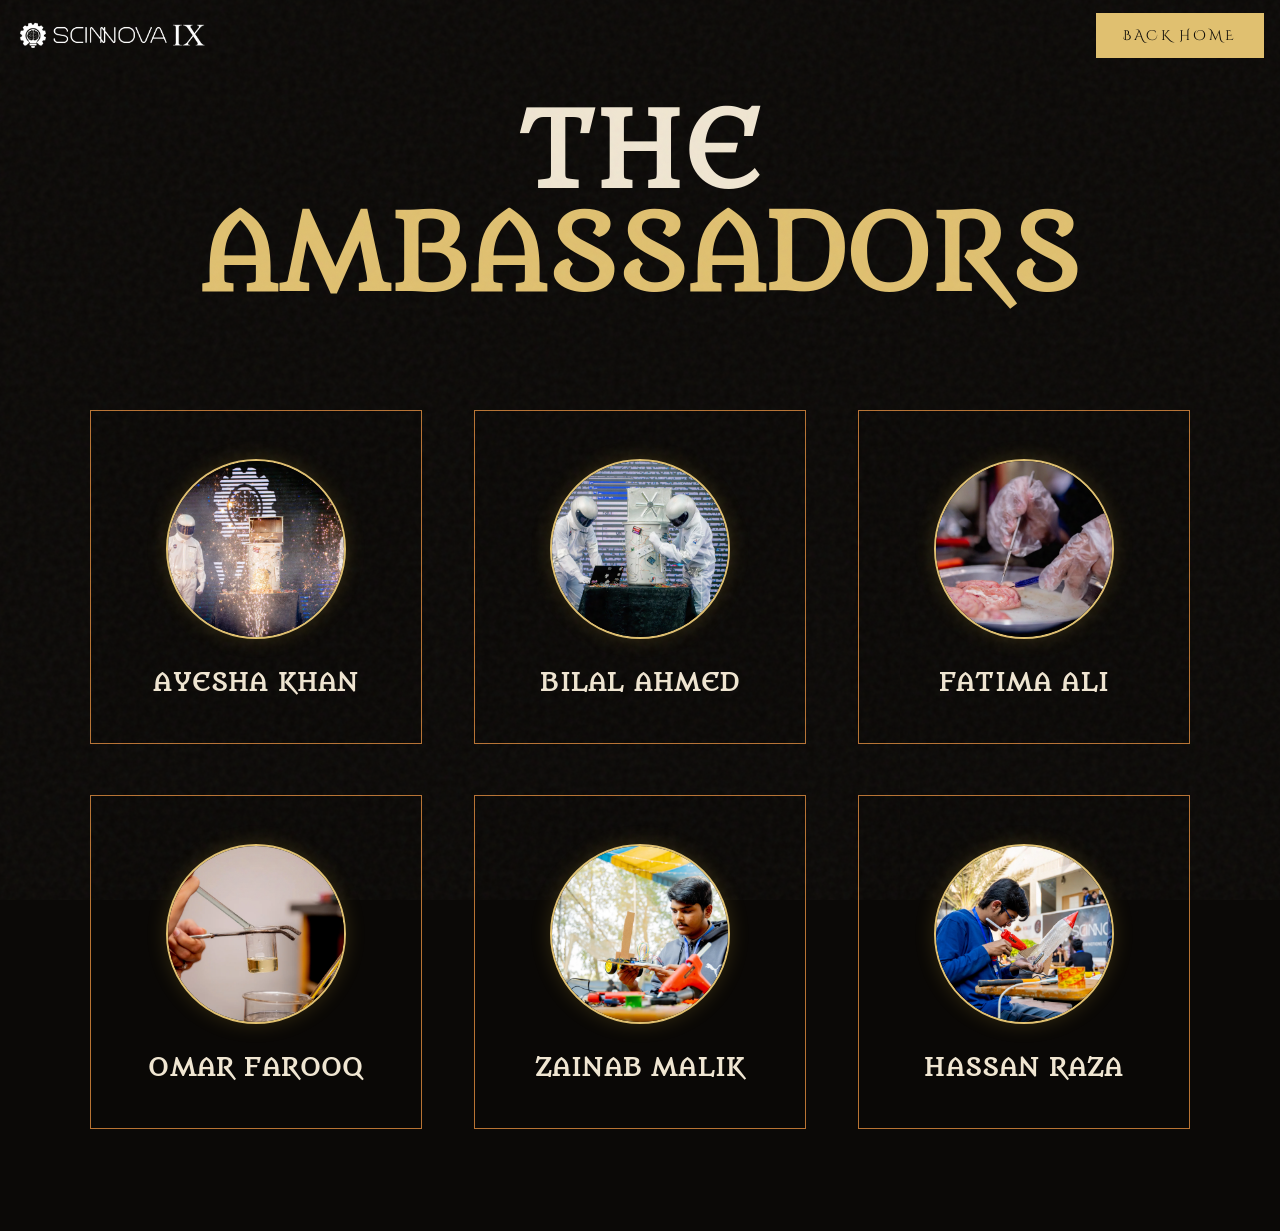
<file: ambassadors.html>
<!DOCTYPE html>
<html lang="en">
  <head>
    <meta charset="UTF-8" />
    <meta name="viewport" content="width=device-width, initial-scale=1.0" />
    <meta http-equiv="Content-Language" content="en" />
    <title>ScinNova IX - Ambassadors</title>
    <link rel="icon" type="image/x-icon" href="public/Icon.ico" />
    <link rel="stylesheet" href="css/style.css" />
  </head>
  <body>
    <div class="noise-overlay"></div>
    <div class="cursor-dot"></div>
    <div class="cursor-outline"></div>

    <nav class="magick-nav">
      <div class="logo" style="display: flex; align-items: center; gap: 0.5rem">
        <a href="index.html">
          <img
            src="public/Logos/Scinnova Logos/Scinnova VIII Logo Horizontal.webp"
            alt="ScinNova"
            class="nav-logo"
          />
        </a>
      </div>
      <div class="nav-controls">
        <a href="index.html" class="nav-register-btn">BACK HOME</a>
      </div>
    </nav>

    <section class="section-padding ambassadors-section">
      <div class="container">
        <h1 class="section-title center-text">
          THE <span class="gold-text">AMBASSADORS</span>
        </h1>
        <div class="ambassadors-grid">
          <div class="ambassador-card">
            <div class="ambassador-img-wrapper">
              <img
                src="public/Ambassadors/1.webp"
                alt="Ambassador"
                class="ambassador-photo"
                loading="lazy"
              />
            </div>
            <h3 class="ambassador-name">Ayesha Khan</h3>
          </div>
          <div class="ambassador-card">
            <div class="ambassador-img-wrapper">
              <img
                src="public/Ambassadors/2.webp"
                alt="Ambassador"
                class="ambassador-photo"
                loading="lazy"
              />
            </div>
            <h3 class="ambassador-name">Bilal Ahmed</h3>
          </div>
          <div class="ambassador-card">
            <div class="ambassador-img-wrapper">
              <img
                src="public/Ambassadors/3.webp"
                alt="Ambassador"
                class="ambassador-photo"
                loading="lazy"
              />
            </div>
            <h3 class="ambassador-name">Fatima Ali</h3>
          </div>
          <div class="ambassador-card">
            <div class="ambassador-img-wrapper">
              <img
                src="public/Ambassadors/4.webp"
                alt="Ambassador"
                class="ambassador-photo"
                loading="lazy"
              />
            </div>
            <h3 class="ambassador-name">Omar Farooq</h3>
          </div>
          <div class="ambassador-card">
            <div class="ambassador-img-wrapper">
              <img
                src="public/Ambassadors/5.webp"
                alt="Ambassador"
                class="ambassador-photo"
                loading="lazy"
              />
            </div>
            <h3 class="ambassador-name">Zainab Malik</h3>
          </div>
          <div class="ambassador-card">
            <div class="ambassador-img-wrapper">
              <img
                src="public/Ambassadors/6.webp"
                alt="Ambassador"
                class="ambassador-photo"
                loading="lazy"
              />
            </div>
            <h3 class="ambassador-name">Hassan Raza</h3>
          </div>
        </div>
      </div>
    </section>

    <script src="js/main.js"></script>
  </body>
</html>
</file>
<file: css/style.css>
@import url("https://fonts.googleapis.com/css2?family=Metamorphous&family=Cinzel+Decorative:wght@400;700;900&family=Cormorant+Garamond:ital,wght@0,300;0,400;0,600;1,400;1,600&display=swap");
:root {
  --void-black: #0b0907;
  --shadow-dark: #1a1612;
  --ancient-gold: #e0c070;
  --muted-gold: #b87333;
  --parchment: #f0e6d2;
  --parchment-dim: #a89f91;
  --blood-crimson: #7a2e2e;
  --font-heading: "Metamorphous", cursive;
  --font-body: "Cormorant Garamond", serif;
  --font-tech: "Cinzel Decorative", serif;
  --space-xs: clamp(0.5rem, 1vw, 1rem);
  --space-sm: clamp(1rem, 2vw, 2rem);
  --space-md: clamp(2rem, 4vw, 4rem);
  --space-lg: clamp(4rem, 8vw, 8rem);
  --space-xl: clamp(6rem, 12vw, 12rem);
}

*,
*::before,
*::after {
  box-sizing: border-box;
  margin: 0;
  padding: 0;
}
html.lenis {
  height: auto;
}
.lenis.lenis-smooth {
  scroll-behavior: auto;
}
.lenis.lenis-smooth [data-lenis-prevent] {
  overscroll-behavior: contain;
}
.lenis.lenis-stopped {
  overflow: hidden;
}
/* === GLOBAL STYLES === */
body {
  background-color: var(--void-black);
  color: var(--parchment);
  font-family: var(--font-body);
  font-size: 18px;
  line-height: 1.6;
  overflow-x: hidden;
  -webkit-font-smoothing: antialiased;
}
::selection {
  background: var(--ancient-gold);
  color: var(--void-black);
}
::-webkit-scrollbar {
  width: 8px;
}
::-webkit-scrollbar-track {
  background: var(--void-black);
}
::-webkit-scrollbar-thumb {
  background: var(--muted-gold);
  border-radius: 4px;
}
::-webkit-scrollbar-thumb:hover {
  background: var(--ancient-gold);
}

.noise-overlay {
  position: fixed;
  top: 0;
  left: 0;
  width: 100%;
  height: 100%;
  pointer-events: none;
  z-index: 999;
  opacity: 0.05;
  background-image: url("data:image/svg+xml,%3Csvg viewBox='0 0 200 200' xmlns='http://www.w3.org/2000/svg'%3E%3Cfilter id='noiseFilter'%3E%3CfeTurbulence type='fractalNoise' baseFrequency='0.65' numOctaves='3' stitchTiles='stitch'/%3E%3C/filter%3E%3Crect width='100%25' height='100%25' filter='url(%23noiseFilter)'/%3E%3C/svg%3E");
}

/* === GALLERY SECTION === */
.gallery-section {
  position: relative;
  z-index: 1;
  background: var(--void-black);
  overflow: hidden;
  padding-bottom: 4rem;
}

/* === LOADER === */
.loader {
  position: fixed;
  inset: 0;
  background: var(--void-black);
  z-index: 10000;
  display: flex;
  justify-content: center;
  align-items: center;
}
.loader-content {
  text-align: center;
}
.loader-text {
  font-family: var(--font-heading);
  color: var(--ancient-gold);
  font-size: 3rem;
  letter-spacing: 0.5em;
  line-height: 1;
  margin-bottom: 1rem;
}
.loader-subtext {
  font-family: var(--font-tech);
  color: var(--parchment-dim);
  font-size: 1rem;
  letter-spacing: 0.3em;
}

/* === HERO TIMER & ANIMATIONS === */
.fire-timer-wrapper {
  position: absolute;
  top: 50%;
  left: 50%;
  transform: translate(-50%, -50%);
  display: flex;
  flex-direction: column;
  align-items: center;
  justify-content: center;
  z-index: 3;
  pointer-events: none;
  margin-top: 36vh;
}
.fire-timer {
  display: flex;
  gap: clamp(0.8rem, 2vw, 2rem);
  align-items: flex-start;
  font-family: var(--font-heading);
  color: var(--ancient-gold);
  margin-bottom: 1.5rem;
  text-shadow: 0 0 30px rgba(212, 175, 55, 0.8),
    0 0 60px rgba(212, 175, 55, 0.4);
  filter: drop-shadow(0 4px 20px rgba(0, 0, 0, 0.8));
}
.timer-unit {
  display: flex;
  flex-direction: column;
  align-items: center;
}
.timer-unit span {
  font-size: clamp(2.5rem, 6vw, 6rem);
  line-height: 1;
  font-weight: 700;
}
.timer-unit label {
  font-family: var(--font-tech);
  font-size: clamp(0.5rem, 0.9vw, 0.85rem);
  letter-spacing: 0.2em;
  color: var(--parchment-dim);
  margin-top: clamp(0.5rem, 1.2vh, 1rem);
}
.timer-separator {
  font-size: clamp(2.5rem, 6vw, 6rem);
  line-height: 0.8;
  opacity: 0.5;
}
.hero-title-small {
  font-size: clamp(1rem, 1.5vw, 1.3rem);
  letter-spacing: 0.4em;
  color: var(--parchment-dim);
  font-family: var(--font-tech);
  text-shadow: 0 0 20px rgba(212, 175, 55, 0.6);
  margin-bottom: 1rem;
}
.footer-partners {
  display: flex;
  gap: 2rem;
  margin-top: 3rem;
  align-items: center;
  justify-content: center;
  flex-wrap: wrap;
}
.partner-logo {
  height: 60px;
  width: auto;
  filter: grayscale(100%) opacity(0.7);
  transition: filter 0.3s ease;
  cursor: default;
}
.partner-logo:hover {
  filter: grayscale(0%) opacity(1);
  transform: scale(1.1);
}

.footer-partners .partner-link:nth-child(1) .partner-logo {
  height: 72px;
}

.footer-partners .partner-link:nth-child(2) .partner-logo {
  height: 72px;
}

.footer-partners .partner-link:nth-child(3) .partner-logo {
  height: 45px;
}

.footer-partners .partner-link:nth-child(4) .partner-logo {
  height: 72px;
}
.partner-logo.enlarged {
  height: 72px;
}

.magick-nav {
  position: fixed;
  top: 0;
  left: 0;
  right: 0;
  width: 100%;
  padding: var(--space-sm) var(--space-md);
  display: flex;
  display: flex;
  justify-content: space-between;
  align-items: center;
  z-index: 9999;
  pointer-events: none;
}
.magick-nav > * {
  pointer-events: auto;
}

.nav-logo {
  height: 40px;
  display: block;
}
.nav-links {
  display: flex;
  gap: 2rem;
  align-items: center;
  background: rgba(0, 0, 0, 0.5);
  padding: 0.5rem 2rem;
  border-radius: 50px;
  border: 1px solid rgba(212, 175, 55, 0.3);
  backdrop-filter: blur(5px);
  position: absolute;
  left: 50%;
  transform: translateX(-50%);
}
.nav-link {
  font-family: var(--font-tech);
  color: var(--parchment);
  text-decoration: none;
  font-size: 0.8rem;
  letter-spacing: 0.1em;
  transition: color 0.3s ease, text-shadow 0.3s ease;
  position: relative;
}
.nav-link:hover {
  color: var(--ancient-gold);
  text-shadow: 0 0 10px rgba(212, 175, 55, 0.5);
}
.nav-link::after {
  content: "";
  position: absolute;
  bottom: -4px;
  left: 0;
  width: 0;
  height: 1px;
  background: var(--ancient-gold);
  transition: width 0.3s ease;
}
.nav-link:hover::after {
  width: 100%;
}
.nav-controls {
  display: flex;
  align-items: center;
  gap: 1rem;
}
.nav-register-btn {
  font-family: var(--font-tech);
  letter-spacing: 0.2em;
  font-size: 0.9rem;
  color: var(--void-black);
  text-decoration: none;
  border: 3px double var(--ancient-gold);
  padding: 0.5rem 1.5rem;
  background: var(--ancient-gold);
  transition: all 0.3s ease;
}
.nav-register-btn:hover {
  background: rgba(0, 0, 0, 0.5);
  color: var(--ancient-gold);
}
.mobile-menu-toggle {
  display: none;
  flex-direction: column;
  justify-content: space-between;
  width: 35px;
  height: 24px;
  background: none;
  border: none;
  cursor: pointer;
  z-index: 10001;
  padding: 0;
  transition: transform 0.3s ease, opacity 0.3s ease;
}
.mobile-menu-toggle.hidden {
  opacity: 0;
  pointer-events: none;
}
.mobile-menu-toggle:hover {
  transform: scale(1.1);
}
.mobile-menu-toggle .bar {
  height: 2px;
  background-color: var(--ancient-gold);
  border-radius: 2px;
  transition: all 0.3s cubic-bezier(0.4, 0, 0.2, 1);
  box-shadow: 0 0 5px rgba(224, 192, 112, 0);
}
.mobile-menu-toggle .bar:nth-child(1) {
  width: 100%;
}
.mobile-menu-toggle .bar:nth-child(2) {
  width: 70%;
  align-self: flex-end;
}
.mobile-menu-toggle .bar:nth-child(3) {
  width: 40%;
  align-self: flex-end;
}
.mobile-menu-toggle:hover .bar {
  width: 100%;
  background-color: var(--ancient-gold);
  box-shadow: 0 0 10px rgba(224, 192, 112, 0.8);
}
.mobile-menu-overlay {
  position: fixed;
  top: 0;
  left: 0;
  width: 100%;
  height: 100vh;
  background: var(--void-black);
  z-index: 1001;
  display: flex;
  flex-direction: column;
  align-items: center;
  justify-content: center;
  opacity: 0;
  pointer-events: none;
  transition: opacity 0.4s ease;
}
.mobile-menu-overlay.active {
  opacity: 1;
  pointer-events: all;
}
.mobile-menu-close {
  position: absolute;
  top: 2rem;
  right: 2rem;
  width: 40px;
  height: 40px;
  background: none;
  border: 1px solid rgba(224, 192, 112, 0.3);
  border-radius: 50%;
  cursor: pointer;
  display: flex;
  align-items: center;
  justify-content: center;
  transition: all 0.4s ease;
  z-index: 1002;
}
.mobile-menu-close::before,
.mobile-menu-close::after {
  content: "";
  position: absolute;
  width: 60%;
  height: 2px;
  background-color: var(--ancient-gold);
  transition: all 0.3s ease;
}
.mobile-menu-close::before {
  transform: rotate(45deg);
}
.mobile-menu-close::after {
  transform: rotate(-45deg);
}
.mobile-menu-close:hover {
  transform: rotate(90deg);
  border-color: var(--ancient-gold);
  box-shadow: 0 0 15px rgba(224, 192, 112, 0.4);
}
.mobile-menu-close:hover::before,
.mobile-menu-close:hover::after {
  background-color: var(--parchment);
  box-shadow: 0 0 8px rgba(240, 230, 210, 0.8);
}
.mobile-nav-links {
  display: flex;
  flex-direction: column;
  align-items: center;
  gap: 2rem;
}
.mobile-nav-link {
  font-family: var(--font-heading);
  color: var(--parchment);
  text-decoration: none;
  font-size: 2rem;
  letter-spacing: 0.1em;
  transition: color 0.3s ease;
}
.mobile-nav-link:hover {
  color: var(--ancient-gold);
}
.mobile-nav-register {
  margin-top: 2rem;
  font-family: var(--font-tech);
  color: var(--void-black);
  background: var(--ancient-gold);
  padding: 1rem 3rem;
  text-decoration: none;
  font-size: 1.2rem;
  border: 1px solid var(--ancient-gold);
}
.desktop-only {
  display: flex;
}

h1,
h2,
h3,
h4 {
  font-family: var(--font-heading);
  font-weight: 700;
  text-transform: uppercase;
  line-height: 1;
  letter-spacing: 0.02em;
}
.section-title {
  font-size: clamp(3rem, 8vw, 8rem);
  margin-bottom: var(--space-md);
}
.hs-title {
  font-size: clamp(4rem, 12vw, 12rem);
  line-height: 0.8;
}
.gold-text {
  color: var(--ancient-gold);
}
.outline-text {
  -webkit-text-stroke: 1px var(--parchment);
  color: transparent;
}
.body-text {
  font-size: clamp(1.2rem, 2vw, 1.8rem);
  max-width: 60ch;
  color: var(--parchment-dim);
}
.container {
  width: 90%;
  max-width: 1800px;
  margin: 0 auto;
  padding: 0 var(--space-sm);
}
.section-padding {
  padding: var(--space-lg) 0;
}
.center-text {
  text-align: center;
}
.magnetic-btn {
  display: inline-block;
  cursor: pointer;
  transition: transform 0.1s linear;
  will-change: transform;
}
.mobile-only {
  display: none;
}
.hero-register-btn {
  font-family: var(--font-tech);
  letter-spacing: 0.2em;
  font-size: 1.2rem;
  color: var(--void-black);
  background: var(--ancient-gold);
  text-decoration: none;
  padding: 1rem 2rem;
  border: 1px solid var(--ancient-gold);
  margin-top: 2rem;
  transition: all 0.3s ease;
  text-align: center;
  box-shadow: 0 0 20px rgba(224, 192, 112, 0.3);
  position: relative;
  z-index: 9999 !important;
  cursor: pointer;
  pointer-events: auto !important;
  touch-action: manipulation; /* Fix double-tap delay */
  -webkit-tap-highlight-color: transparent;
}
@media (hover: hover) {
  .hero-register-btn:hover {
    background: transparent;
    color: var(--ancient-gold);
  }
}
.hero-register-btn:active {
  transform: scale(0.95);
}
.hero-gate {
  height: 100vh;
  width: 100%;
  position: relative;
  display: flex;
  align-items: center;
  justify-content: center;
  overflow: hidden;
}
#fireworks-canvas {
  position: absolute;
  top: 0;
  left: 0;
  width: 100%;
  height: 100%;
  z-index: 1;
  pointer-events: none;
}
.hero-bg {
  position: absolute;
  inset: 0;
  background: radial-gradient(
    circle at 50% 50%,
    #2a221b 0%,
    var(--void-black) 80%
  );
  z-index: -1;
}
.hero-container {
  position: relative;
  height: 100%;
  display: flex;
  flex-direction: column;
  justify-content: center;
  align-items: center;
  gap: 0;
  z-index: 10; /* Ensure it is above bg/images */
}
.hero-clock-img {
  position: absolute;
  top: 50%;
  left: 50%;
  transform: translate(-50%, -50%);
  width: 85vw;
  max-width: 1400px;
  height: auto;
  object-fit: contain;
  z-index: 1;
  opacity: 0.85;
  filter: brightness(1.15) contrast(1.25);
  mask-image: radial-gradient(
    circle,
    rgba(0, 0, 0, 1) 35%,
    rgba(0, 0, 0, 0.7) 55%,
    rgba(0, 0, 0, 0) 75%
  );
  -webkit-mask-image: radial-gradient(
    circle,
    rgba(0, 0, 0, 1) 35%,
    rgba(0, 0, 0, 0.7) 55%,
    rgba(0, 0, 0, 0) 75%
  );
}
.hero-meta {
  position: absolute;
  bottom: var(--space-md);
  width: 100%;
  display: flex;
  justify-content: center;
  align-items: flex-end;
  font-family: var(--font-tech);
  font-size: 0.8rem;
  letter-spacing: 0.2em;
  color: var(--parchment-dim);
  pointer-events: none; /* Prevent blocking clicks */
  z-index: 5;
}

.hero-content-wrapper {
  position: relative;
  z-index: 20; /* Ensure on top of everything */
  display: flex;
  flex-direction: column;
  align-items: center;
}
/* === ABOUT / EDITORIAL === */
.editorial-grid {
  display: grid;
  grid-template-columns: 1fr 1fr;
  gap: var(--space-lg);
  align-items: center;
}
@media (max-width: 768px) {
  .organizers-grid {
    display: flex;
    flex-direction: column;
  }
  .organizer-card:nth-child(2) {
    order: -1;
  }

  .council-hierarchy {
    gap: var(--space-sm);
  }

  .council-row {
    flex-direction: column;
    align-items: center;
    gap: var(--space-sm);
  }

  .council-row-1,
  .council-row-2,
  .council-row-3 {
    max-width: 100%;
  }

  .module-title-card {
    margin-left: 0;
  }
}

/* === WINNERS SECTION === */
.winners-section {
  position: relative;
  background: var(--void-black);
  /* overflow: hidden; Removed to ensure content flow? No, hidden is good for animations. */
  overflow: hidden;
  /* Reduce Z-index to avoid covering later sections if pinning goes wrong */
  z-index: 2;
  padding-bottom: 10vh; /* Add some padding at bottom */
}

.winner-block {
  margin-bottom: var(--space-xl);
  display: flex;
  flex-direction: column;
  align-items: center;
  opacity: 0; /* Hidden initially for GSAP */
  transform: translateY(50px);
}

.winner-header {
  margin-bottom: var(--space-md);
  text-align: center;
}

.winner-content {
  display: flex;
  flex-direction: column;
  align-items: center;
  gap: var(--space-sm);
}

.winner-image-wrapper {
  position: relative;
  width: 80vw;
  max-width: 600px;
  aspect-ratio: 16/9;
  border: 1px solid var(--ancient-gold);
  padding: 10px;
  background: rgba(11, 9, 7, 0.5);
}

.winner-img {
  width: 100%;
  height: 100%;
  object-fit: cover;
  filter: brightness(0.8) contrast(1.1);
  transition: all 0.5s ease;
}

.winner-image-wrapper:hover .winner-img {
  filter: brightness(1) contrast(1);
}

.winner-glow {
  position: absolute;
  inset: -20px;
  background: radial-gradient(
    circle,
    rgba(212, 175, 55, 0.2) 0%,
    transparent 70%
  );
  z-index: -1;
  animation: pulseGlow 4s infinite alternate;
}

@keyframes pulseGlow {
  0% {
    opacity: 0.5;
    transform: scale(0.9);
  }
  100% {
    opacity: 1;
    transform: scale(1.1);
  }
}

.winner-team-name {
  font-family: var(--font-heading);
  font-size: clamp(2rem, 5vw, 4rem);
  color: var(--ancient-gold);
  text-transform: uppercase;
  text-align: center;
  letter-spacing: 0.1em;
  margin-top: var(--space-sm);
  text-shadow: 0 0 20px rgba(0, 0, 0, 0.8);
}

.runner-up-text {
  color: var(--parchment);
  font-size: clamp(1.5rem, 4vw, 3rem);
}

.white-text {
  color: var(--parchment);
  -webkit-text-stroke: 0px;
}

/* Module Winners Container */
.module-winners-wrapper {
  margin-top: var(--space-xl);
  position: relative;
  min-height: 100vh; /* Give it space for pinning */
}

/* Mobile List Styles */
.mobile-only-flex {
  display: none;
}
.desktop-only-flex {
  display: flex;
}

@media (max-width: 768px) {
  .mobile-only-flex {
    display: flex;
    flex-direction: column;
    gap: var(--space-lg);
    padding-bottom: var(--space-lg);
  }
  .desktop-only-flex {
    display: none !important;
  }

  .mw-mobile-item {
    display: flex;
    flex-direction: column;
    align-items: center;
    background: rgba(255, 255, 255, 0.03);
    border: 1px solid var(--muted-gold);
    padding: var(--space-md);
    border-radius: 8px;
    text-align: center;
  }

  .mw-mobile-module {
    font-family: var(--font-tech);
    color: var(--parchment-dim);
    font-size: 1rem;
    letter-spacing: 0.2em;
    margin-bottom: 1rem;
    text-transform: uppercase;
  }

  .mw-mobile-img {
    width: 100%;
    aspect-ratio: 16/9;
    object-fit: cover;
    margin-bottom: 1rem;
    border: 1px solid var(--ancient-gold);
  }

  .mw-mobile-team {
    font-family: var(--font-heading);
    color: var(--ancient-gold);
    font-size: 1.5rem;
  }
}

/* Desktop Stack Styles */
.mw-desktop-stack {
  width: 100%;
  height: 100vh; /* Full viewport height for pinning */
  justify-content: center;
  align-items: center;
  position: relative;
  /* The parent container .module-winners-wrapper might be the pin trigger, 
     or we pin .mw-desktop-stack itself inside JS */
}

.cards-stack-container {
  position: relative;
  width: 100%;
  height: 100%;
  display: flex;
  justify-content: center;
  align-items: center;
}

.mw-card {
  position: absolute;
  width: 40vw; /* Increased from 35vw */
  max-width: 600px;
  height: 32vh; /* Increased from 28vh */
  background: var(--void-black);
  border: 1px solid var(--ancient-gold);
  display: flex;
  flex-direction: row;
  overflow: hidden;
  box-shadow: 0 0 30px rgba(0, 0, 0, 0.8);
  transform-origin: center center;
}

.mw-card-content {
  flex: 1;
  padding: var(--space-xs); /* Smaller padding */
  display: flex;
  flex-direction: column;
  justify-content: center;
  align-items: center;
  border-right: none;
  position: relative;
}

.mw-card-img-wrapper {
  flex: 1.5; /* Give image more width ratio (Landscape feel) */
  position: relative;
  overflow: hidden;
  border-left: 1px solid var(--muted-gold); /* Add border if on right */
}

.mw-card-img {
  width: 100%;
  height: 100%;
  object-fit: cover;
}

.mw-card-module {
  font-family: var(--font-tech);
  color: var(--parchment-dim);
  font-size: 0.9rem; /* Smaller font */
  margin-bottom: 0.2rem;
  letter-spacing: 0.1em;
  text-transform: uppercase;
}

.mw-card-team {
  font-family: var(--font-heading);
  color: var(--ancient-gold);
  font-size: clamp(1.2rem, 2vw, 1.8rem); /* Smaller font */
  text-align: center;
  line-height: 1.1;
}

/* Alternating layout for cards handled via modifier classes or nth-child logic in JS/CSS?
   Actually, let's keep consistent layout inside the card, but the card position animates left/right.
   Or we can flip the flex-direction. Let's start consistent to avoid complexity first.
*/
.mw-card.card-flipped {
  flex-direction: row-reverse;
}
.mw-card.card-flipped .mw-card-content {
  border-right: none;
  border-left: 1px solid var(--muted-gold);
}
.editorial-text {
  padding-top: var(--space-lg);
}

.editorial-image {
  position: relative;
  width: 100%;
  height: 80vh;
}
.image-frame {
  width: 100%;
  height: 100%;
  overflow: hidden;
  border: 2px solid var(--ancient-gold);
  outline: 1px solid var(--muted-gold);
  outline-offset: -10px;
  clip-path: inset(100% 0 0 0);
  transition: clip-path 1.5s cubic-bezier(0.19, 1, 0.22, 1);
}
.image-frame.revealed {
  clip-path: inset(0 0 0 0);
}
.parallax-img {
  width: 100%;
  height: 120%;
  object-fit: cover;
  will-change: transform;
}
.floating-caption {
  position: absolute;
  bottom: -2rem;
  left: -2rem;
  background: var(--void-black);
  border: 1px solid var(--muted-gold);
  padding: 1rem 2rem;
  display: flex;
  flex-direction: column;
  font-family: var(--font-tech);
  font-size: 0.8rem;
  letter-spacing: 0.2em;
}

/* === HORIZONTAL SCROLL (MODULES) === */
.horizontal-scroll-section {
  width: 100%;
  height: 100vh;
  display: flex;
  align-items: center;
  background: var(--shadow-dark);
  overflow: hidden;
  position: relative;
}

.horizontal-scroll-wrapper {
  overflow-y: hidden;
  display: flex;
  align-items: center;
  padding: 0;
  height: 100%;
  width: 100%;
  overflow-x: auto;
  -ms-overflow-style: none;
  scrollbar-width: none;
}
.horizontal-scroll-wrapper::-webkit-scrollbar {
  display: none;
}

.module-title-card {
  width: 30vw;
  min-width: 300px;
  height: 70vh;
  display: flex;
  justify-content: center;
  align-items: center;
  flex-shrink: 0;
  margin-left: 4vw;
}
.vertical-title {
  flex-direction: column;
  justify-content: center;
  align-items: center;
  font-family: var(--font-heading);
  font-size: clamp(3rem, 6vw, 6rem);
  line-height: 1;
  display: flex;
  gap: 0.5rem;
  text-align: center;
}
.vertical-title .outline-text {
  font-size: 0.5em;
  letter-spacing: 0.2em;
}

.module-spacer-card {
  width: 15vw;
  min-width: 150px;
  height: 70vh;
  flex-shrink: 0;
}

.module-next-btn {
  position: absolute;
  bottom: 2rem;
  left: 50%;
  transform: translateX(-50%);
  z-index: 100;
  width: 60px;
  height: 60px;
  border: 1px solid var(--ancient-gold);
  border-radius: 50%;
  display: flex;
  justify-content: center;
  align-items: center;
  color: var(--ancient-gold);
  font-size: 1.5rem;
  text-decoration: none;
  transition: all 0.3s ease;
  background: rgba(11, 9, 7, 0.5);
  backdrop-filter: blur(5px);
}
.module-next-btn:hover {
  background: var(--ancient-gold);
  color: var(--void-black);
  box-shadow: 0 0 20px rgba(212, 175, 55, 0.4);
}

.module-nav-btn {
  display: none !important;
}

@media (max-width: 1024px) {
  .module-nav-btn {
    display: none;
  }
}
@media (min-width: 1025px) {
  .horizontal-scroll-wrapper {
    overflow-x: hidden;
  }
  .hero-clock-img {
    width: 80vw;
    max-width: 1500px;
  }
}
.horizontal-scroll-wrapper::-webkit-scrollbar {
  height: 8px;
}
.horizontal-scroll-wrapper::-webkit-scrollbar-track {
  background: var(--void-black);
}
.horizontal-scroll-wrapper::-webkit-scrollbar-thumb {
  background: var(--muted-gold);
  border-radius: 4px;
}
.hs-content {
  display: flex;
  gap: 5vw;
  height: 70vh;
  padding-right: 0;
  width: max-content;
}
.module-card {
  width: 45vw;
  min-width: 500px;
  height: 100%;
  border: 1px solid var(--muted-gold);
  background: rgba(11, 9, 7, 0.8);
  backdrop-filter: blur(10px);
  transition: border-color 0.5s ease;
  position: relative;
  overflow: hidden;
}
.module-card:hover {
  border-color: var(--ancient-gold);
}
.card-inner {
  padding: clamp(1rem, calc(4vw - 1.25rem), 5rem);
  height: 100%;
  display: flex;
  flex-direction: column;
  gap: clamp(0.5rem, calc(2.2vw - 0.6rem), 2.5rem);
  overflow-y: auto;
}
.card-inner::-webkit-scrollbar {
  width: 4px;
}
.card-inner::-webkit-scrollbar-track {
  background: rgba(212, 175, 55, 0.05);
}
.card-inner::-webkit-scrollbar-thumb {
  background: var(--muted-gold);
  border-radius: 2px;
}
.module-header {
  display: flex;
  justify-content: space-between;
  align-items: center;
  padding-bottom: clamp(0.75rem, 1.5vw, 1.25rem);
  border-bottom: 1px solid rgba(212, 175, 55, 0.15);
  flex-shrink: 0;
}
.module-number {
  font-family: var(--font-heading);
  font-size: clamp(1rem, calc(4vw - 1.25rem), 4rem);
  color: var(--muted-gold);
  opacity: 0.5;
}
.module-header-text {
  flex: 1;
  display: flex;
  flex-direction: column;
  justify-content: center;
  align-items: center;
  text-align: center;
  padding: 0 1rem;
}
.module-icon {
  width: clamp(60px, calc(12vw - 3.5rem), 180px);
  height: clamp(60px, calc(12vw - 3.5rem), 180px);
  filter: brightness(0) invert(1) drop-shadow(0 0 10px rgba(212, 175, 55, 0.3));
  transition: transform 0.5s ease, filter 0.5s ease;
  will-change: transform;
  object-fit: contain;
}
.module-card:hover .module-icon {
  transform: scale(1.08) rotate(3deg);
  filter: drop-shadow(0 0 20px rgba(212, 175, 55, 0.6));
}
.icon-arcanum,
.icon-illuminatio,
.icon-ptolemy,
.icon-planck,
.icon-asclepius,
.icon-redshift,
.icon-automaton,
.icon-freud {
  object-fit: contain;
}

.module-body {
  display: flex;
  flex-direction: column;
  gap: clamp(0.75rem, 1.5vw, 1.25rem);
  flex: 1;
  min-height: 0;
}
.module-title {
  font-size: clamp(1rem, calc(3vw - 0.9rem), 4rem);
  color: var(--parchment);
  letter-spacing: 0.05em;
  line-height: 1.1;
  flex-shrink: 0;
}
.module-subtitle {
  font-family: var(--font-tech);
  font-size: clamp(0.9rem, 1vw, 1.2rem);
  color: var(--ancient-gold);
  letter-spacing: 0.1em;
  margin-top: 0.2rem;
  text-transform: uppercase;
}
.module-desc {
  font-family: var(--font-body);
  font-size: clamp(0.85rem, calc(1.5vw - 0.4rem), 1.5rem);
  color: var(--parchment-dim);
  line-height: 1.7;
  opacity: 1;
  flex: 1;
}

.study-guide-btn {
  display: inline-block;
  font-family: var(--font-tech);
  font-size: clamp(0.9rem, 1vw, 1.1rem);
  letter-spacing: 0.1em;
  color: var(--ancient-gold);
  text-decoration: none;
  padding: 0.8rem 1.5rem;
  border: 1px solid var(--ancient-gold);
  margin-top: auto;
  transition: all 0.3s ease;
  text-align: center;
  align-self: flex-start;
  background: rgba(0, 0, 0, 0.3);
  width: 100%;
  box-sizing: border-box;
}

.study-guide-btn:hover {
  background: var(--ancient-gold);
  color: var(--void-black);
  box-shadow: 0 0 15px rgba(212, 175, 55, 0.4);
}

@media (max-width: 768px) {
  .study-guide-btn {
    width: 100%;
    margin-top: 1rem;
  }
}
.spacer-card {
  width: 45vw;
  min-width: 500px;
  height: 100%;
  opacity: 0;
  pointer-events: none;
}

.gallery-wrapper {
  display: flex;
  justify-content: center;
  gap: clamp(1rem, 2vw, 2rem);
  width: 100%;
  max-width: 1600px;
  margin: 0 auto;
  padding: 0 var(--space-sm);
  position: relative;
  z-index: 2;
}
.gallery-col {
  display: flex;
  flex-direction: column;
  gap: clamp(1rem, 2vw, 2rem);
  width: 32%;
  position: relative;
  will-change: transform;
}
.gallery-item {
  width: 100%;
  position: relative;
  overflow: hidden;
  border: 1px solid var(--muted-gold);
  background: var(--shadow-dark);
  border-radius: 2px;
  transition: all 0.3s ease;
}
.gallery-item:hover {
  border-color: var(--ancient-gold);
  box-shadow: 0 0 20px rgba(212, 175, 55, 0.2);
}
.gallery-img {
  width: 100%;
  height: auto;
  display: block;
  transition: transform 0.7s cubic-bezier(0.2, 1, 0.3, 1);
}
.gallery-item:hover .gallery-img {
  transform: scale(1.1);
}

/* === TESTIMONIALS / CHRONICLES === */
.testimonials-section {
  padding: clamp(6rem, 12vw, 10rem) 0;
  background: var(--void-black);
  position: relative;
}
.testimonials-title {
  margin-bottom: clamp(3rem, 6vw, 5rem);
  padding: 0 var(--space-md);
}
.stacking-cards-container {
  position: relative;
  width: 100%;
  padding: 0 clamp(1rem, 4vw, 3rem);
  margin: 0 auto;
  max-width: 1400px;
}
.testimonial-card-stack {
  position: sticky;
  top: clamp(80px, 10vh, 120px);
  width: 100%;
  max-width: 1000px;
  margin: 0 auto clamp(2rem, 4vw, 4rem);
  height: 65vh;
  min-height: 450px;
  max-height: 600px;
  will-change: transform;
}
.card-content {
  position: relative;
  width: 100%;
  height: 100%;
  background: linear-gradient(
    135deg,
    rgba(212, 175, 55, 0.03) 0%,
    rgba(5, 5, 5, 0.9) 100%
  );
  border: 2px solid var(--ancient-gold);
  border-radius: 0;
  padding: clamp(2.5rem, 5vw, 4rem);
  display: flex;
  flex-direction: column;
  justify-content: space-between;
  box-shadow: 0 0 40px rgba(212, 175, 55, 0.1);
  backdrop-filter: blur(10px);
  overflow-y: auto;
  scrollbar-width: none;
}
.card-content::-webkit-scrollbar {
  display: none;
}

.card-content::before {
  content: "";
  position: absolute;
  top: 0;
  left: 0;
  right: 0;
  height: 3px;
  background: linear-gradient(
    90deg,
    transparent,
    var(--ancient-gold),
    transparent
  );
  opacity: 0.5;
  z-index: 0;
}
.card-content::after {
  content: "";
  position: absolute;
  inset: 0;
  background: url("data:image/svg+xml,%3Csvg width='60' height='60' viewBox='0 0 60 60' xmlns='http://www.w3.org/2000/svg'%3E%3Cg fill='none' fill-rule='evenodd'%3E%3Cg fill='%23d4af37' fill-opacity='0.02'%3E%3Cpath d='M36 34v-4h-2v4h-4v2h4v4h2v-4h4v-2h-4zm0-30V0h-2v4h-4v2h4v4h2V6h4V4h-4zM6 34v-4H4v4H0v2h4v4h2v-4h4v-2H6zM6 4V0H4v4H0v2h4v4h2V6h4V4H6z'/%3E%3C/g%3E%3C/g%3E%3C/svg%3E");
  pointer-events: none;
  opacity: 0.3;
  z-index: 0;
}
.card-number {
  position: absolute;
  top: clamp(1.5rem, 3vw, 2.5rem);
  right: clamp(1.5rem, 3vw, 2.5rem);
  font-family: var(--font-heading);
  font-size: clamp(5rem, 10vw, 8rem);
  color: var(--ancient-gold);
  opacity: 0.1;
  line-height: 1;
  z-index: 0;
}
.quote {
  font-size: clamp(1rem, 1.8vw, 1.25rem);
  font-style: italic;
  color: var(--parchment);
  line-height: 1.6;
  position: relative;
  z-index: 1;
  margin-bottom: auto;
  padding-top: clamp(2rem, 4vw, 3rem);
  padding-right: clamp(1rem, 3vw, 2rem);
}
.quote::before {
  content: "\201C";
  font-size: clamp(4rem, 8vw, 6rem);
  color: var(--ancient-gold);
  opacity: 0.3;
  position: absolute;
  top: clamp(-1rem, 0vw, 0rem);
  left: clamp(-0.5rem, -1vw, -1rem);
  font-family: var(--font-heading);
  line-height: 1;
}
.author-section {
  position: relative;
  z-index: 1;
  border-top: 1px solid rgba(212, 175, 55, 0.3);
  padding-top: clamp(1rem, 2vw, 1.5rem);
  margin-top: clamp(1.5rem, 3vw, 2.5rem);
  flex-shrink: 0;
  display: flex;
  align-items: center;
  gap: 1rem;
}
.author-img {
  width: clamp(50px, 8vw, 70px);
  height: clamp(50px, 8vw, 70px);
  border-radius: 50%;
  object-fit: cover;
  border: 2px solid var(--ancient-gold);
  box-shadow: 0 0 15px rgba(212, 175, 55, 0.2);
}
.author-info {
  display: flex;
  flex-direction: column;
}
.author {
  font-family: var(--font-heading);
  letter-spacing: 0.1em;
  color: var(--ancient-gold);
  font-size: clamp(1rem, 1.5vw, 1.3rem);
  margin-bottom: 0.2rem;
  text-transform: uppercase;
  line-height: 1.2;
}
.author-role {
  font-family: var(--font-tech);
  font-size: clamp(0.7rem, 1vw, 0.85rem);
  color: var(--parchment-dim);
  letter-spacing: 0.05em;
  line-height: 1.3;
}
.author-title {
  display: none;
}
.gallery-section {
  overflow: hidden;
  background: var(--void-black);
  position: relative;
  z-index: 1000;
}
.gallery-wrapper {
  display: flex;
  gap: var(--space-md);
  justify-content: center;
  align-items: flex-start;
  height: 180vh;
  margin-top: var(--space-lg);
}
.gallery-col {
  display: flex;
  flex-direction: column;
  gap: var(--space-md);
  width: 30%;
}
.gallery-item {
  width: 100%;
  border-radius: 2px;
  overflow: hidden;
  position: relative;
  border: 4px solid var(--shadow-dark);
  outline: 1px solid var(--muted-gold);
  transition: all 0.5s ease;
}
.gallery-item:hover {
  border-color: var(--ancient-gold);
  transform: scale(1.02);
  z-index: 10;
}
.gallery-item img {
  width: 100%;
  height: auto;
  display: block;
  filter: sepia(80%) contrast(1.1);
  transition: all 0.5s ease;
}
.gallery-item:hover img {
  filter: sepia(0%) contrast(1);
}

.faq-section {
  position: relative;
  isolation: isolate;
}
.faq-wrapper {
  max-width: 800px;
  margin: var(--space-lg) auto;
}
.faq-item {
  border-bottom: 1px solid var(--muted-gold);
  padding: 1.5rem 0;
  transition: background 0.3s ease, border-color 0.3s ease;
  position: relative;
  contain: layout;
}
.faq-question {
  display: flex;
  justify-content: space-between;
  align-items: center;
  cursor: default;
}
.faq-question h3 {
  font-size: 1.5rem;
}
.toggle {
  font-size: 2rem;
  color: var(--ancient-gold);
  transition: transform 0.3s;
}
.faq-item.active .toggle {
  transform: rotate(45deg);
}
.faq-answer {
  max-height: 0;
  overflow: hidden;
  transition: max-height 0.5s ease;
}
.faq-answer p {
  padding-top: 1rem;
  color: var(--parchment-dim);
}
.organizers-grid {
  display: grid;
  grid-template-columns: repeat(auto-fit, minmax(250px, 1fr));
  gap: var(--space-lg);
  margin-top: var(--space-lg);
  text-align: center;
}

.council-hierarchy {
  display: flex;
  flex-direction: column;
  align-items: center;
  gap: var(--space-md);
  margin-top: var(--space-lg);
}

.council-row {
  display: flex;
  justify-content: center;
  gap: var(--space-lg);
  width: 100%;
}

.council-row-1 {
  max-width: 350px;
  position: relative;
  z-index: 2;
}

@media (min-width: 769px) {
  .council-row-1 {
    transform: translateY(6rem);
  }
}

@media (min-width: 769px) {
  .council-row-2 {
    gap: clamp(20rem, 40vw, 50rem);
    max-width: 100%;
  }
}

.council-row-2 {
  max-width: 1400px;
  position: relative;
  z-index: 1;
}

.council-row-3 {
  max-width: 350px;
  position: relative;
  z-index: 2;
}

@media (min-width: 769px) {
  .council-row-3 {
    transform: translateY(-6rem);
  }
}
.organizer-card {
  display: flex;
  flex-direction: column;
  align-items: center;
}
.organizer-photo {
  width: 200px;
  height: 200px;
  border-radius: 50%;
  object-fit: cover;
  margin-bottom: 1.5rem;
  border: 3px solid var(--ancient-gold);
  transition: transform 0.3s ease, box-shadow 0.3s ease;
}
.organizer-photo:hover {
  transform: scale(1.05);
  box-shadow: 0 8px 20px rgba(212, 175, 55, 0.3);
}
.org-name {
  font-size: 1.5rem;
  margin-bottom: 0.5rem;
  white-space: nowrap;
}
.org-role {
  font-family: var(--font-tech);
  color: var(--ancient-gold);
  letter-spacing: 0.2em;
  font-size: 0.8rem;
}
.org-quote {
  margin-top: 1rem;
  font-style: italic;
  color: var(--parchment-dim);
}
.footer-cedar-logo {
  height: 68px;
  margin-top: 2rem;
  margin-bottom: 0.5rem;
}

/* === FOOTER === */
.main-footer {
  padding: var(--space-md) 0;
  background: var(--shadow-dark);
  display: flex;
  justify-content: center;
  align-items: center;
  text-align: center;
  border-top: 1px solid var(--ancient-gold);
}
.footer-content {
  display: flex;
  flex-direction: column;
  align-items: center;
}
.footer-gear {
  width: 150px;
  animation: rotate 20s linear infinite;
  opacity: 0.5;
  margin-bottom: var(--space-md);
}
.footer-cta {
  font-size: 2rem;
  margin-bottom: var(--space-md);
  color: var(--muted-gold);
}
.cta-btn {
  padding: 1rem 3rem;
  border: 1px solid var(--ancient-gold);
  color: var(--ancient-gold);
  font-family: var(--font-tech);
  letter-spacing: 0.2em;
  cursor: default;
  transition: background 0.3s, color 0.3s;
}
.cta-btn:hover {
  background: var(--ancient-gold);
  color: var(--void-black);
}
@media (max-width: 768px) {
  .container {
    width: 100%;
    padding: 0 1.5rem;
  }
  .section-title {
    font-size: clamp(2rem, 5vw, 3rem);
  }
  .magick-nav {
    display: flex;
    padding: 1rem 1.5rem;
    align-items: center;
  }
  .nav-logo {
    height: 28px;
    width: auto;
  }
  .cta-btn {
    padding: 0.8rem 1.5rem;
    font-size: 0.9rem;
    letter-spacing: 0.1em;
  }
  .nav-register-btn {
    font-size: 0.75rem;
    padding: 0.5rem 1rem;
    white-space: nowrap;
  }
  .desktop-only {
    display: none !important;
  }
  .mobile-menu-toggle {
    display: flex;
  }
  .loader-text {
    font-size: 1.5rem;
    letter-spacing: 0.2em;
  }
  .loader-subtext {
    font-size: 0.8rem;
    letter-spacing: 0.1em;
  }
  .mobile-only {
    display: block;
  }
  .hero-gate {
    height: 100dvh;
  }
  .mobile-hero-logo {
    width: 150px;
    height: auto;
    margin-bottom: 2rem;
    filter: drop-shadow(0 0 10px rgba(212, 175, 55, 0.5));
  }
  .hero-clock-img {
    width: 130vw;
    max-width: none;
    opacity: 0.8;
    transform: translate(-50%, -55%);
  }
  .fire-timer-wrapper {
    margin-top: 24vh;
    width: 100%;
  }
  .fire-timer {
    gap: clamp(0.5rem, 2vw, 0.8rem);
    margin-bottom: 1rem;
    align-items: center;
  }
  .timer-unit span {
    font-size: clamp(2.2rem, 9vw, 4rem);
    line-height: 1;
  }
  .timer-separator {
    font-size: clamp(2.2rem, 9vw, 4rem);
    line-height: 0.8;
    margin-top: -0.5rem;
  }
  .timer-unit label {
    font-size: clamp(0.5rem, 1.3vw, 0.65rem);
    margin-top: clamp(0.3rem, 1vh, 0.5rem);
  }
  .hero-title-small {
    font-size: clamp(0.85rem, 2.5vw, 1.1rem);
  }
  .hero-meta {
    display: flex;
    flex-direction: column;
    align-items: center;
    gap: 0.5rem;
    bottom: 2rem;
    width: 100%;
    padding: 0 1rem;
    text-align: center;
  }
  .editorial-grid {
    display: flex;
    flex-direction: column;
    gap: 3rem;
  }
  .editorial-image {
    height: 50vh;
    width: 100%;
    order: -1;
  }
  .floating-caption {
    display: none;
  }
  .horizontal-scroll-section {
    height: auto;
    overflow: visible;
    background: var(--void-black);
  }
  .horizontal-scroll-wrapper {
    padding: 0;
    display: block;
    height: auto;
  }
  .hs-content {
    flex-direction: column;
    height: auto;
    padding: var(--space-md) 0;
    gap: 3rem;
    width: 100%;
  }
  .hs-item.title-item {
    width: 100%;
    text-align: center;
    margin-bottom: 1rem;
  }
  .hs-title {
    font-size: 4rem;
    line-height: 1;
  }
  .module-card {
    width: 100%;
    min-width: 0;
    height: auto;
    min-height: auto;
    aspect-ratio: auto;
    border-left: none;
    border-right: none;
    border-radius: 0;
  }
  .card-inner {
    padding: 2rem;
    height: auto;
    min-height: 300px;
    overflow: visible;
  }
  .module-icon {
    width: 60px !important;
    height: 60px !important;
  }

  .module-number {
    display: none;
  }

  .module-header {
    flex-direction: row;
    justify-content: space-between;
    align-items: center;
  }

  .module-header-text {
    align-items: flex-start;
    text-align: left;
    padding: 0;
    flex: 1;
  }
  .spacer-card {
    display: none;
  }
  .testimonials-section {
    padding: 4rem 0;
  }
  .testimonials-title {
    margin-bottom: 2rem;
    padding: 0 1rem;
  }
  .stacking-cards-container {
    padding: 0 1rem;
  }
  .testimonial-card-stack {
    height: auto;
    min-height: auto;
    max-height: none;
    position: relative;
    top: 0;
    margin-bottom: 2rem;
    transform: none !important;
  }
  .card-content {
    padding: 2rem 1.5rem;
    height: auto;
    min-height: auto;
    overflow: visible;
  }
  .card-number {
    font-size: 4rem;
    top: 1rem;
    right: 1rem;
  }
  .quote {
    font-size: 1rem;
    padding-top: 1.5rem;
    padding-right: 0;
    line-height: 1.5;
  }
  .quote::before {
    font-size: 3rem;
    top: -0.5rem;
    left: -0.5rem;
  }
  .gallery-wrapper {
    flex-direction: column;
    height: auto;
    margin-top: 0;
    gap: 1rem;
    padding: 0 1rem;
  }
  .gallery-col {
    width: 100%;
    gap: 1rem;
  }
  .gallery-item {
    border-width: 2px;
  }
  .footer-partners {
    gap: 1.5rem;
  }
  .partner-logo {
    height: 50px;
  }
  .partner-logo.enlarged,
  .footer-cedar-logo {
    height: 50px;
  }

  .footer-partners .partner-link:nth-child(n) .partner-logo {
    height: 50px;
  }
  .mobile-menu-toggle {
    display: flex;
  }
}

@media (max-width: 768px) {
  .horizontal-scroll-section {
    height: auto !important;
    min-height: auto !important;
    padding: 0 0 2rem 0;
    display: block;
    background: var(--void-black);
  }
  .horizontal-scroll-wrapper {
    width: 100%;
    overflow: visible;
    padding: 0;
    height: auto;
  }
  .hs-content {
    flex-direction: column;
    height: auto !important;
    width: 100%;
    gap: 3rem;
    margin: 0;
    padding: 2rem 0;
  }

  .module-title-card {
    width: 100% !important;
    height: auto !important;
    min-height: auto !important;
    margin: 2rem 0 1rem 0;
    padding: 0;
  }
  .vertical-title {
    flex-direction: row;
    gap: 1rem;
    font-size: 2.5rem;
    line-height: 1;
  }

  .module-card {
    width: 90vw !important;
    height: auto !important;
    min-height: 400px;
    margin: 0 auto;
    flex-shrink: 0;
  }

  .module-spacer-card,
  .module-next-btn {
    display: none !important;
  }
}

@media (max-width: 600px) {
  .hero-clock-img {
    width: 140vw;
    max-width: none;
    transform: translate(-50%, -57%);
  }
  .fire-timer-wrapper {
    margin-top: 26vh;
    width: 100%;
  }
  .timer-unit span {
    font-size: clamp(2rem, 8vw, 3.5rem);
  }
  .timer-separator {
    font-size: clamp(2rem, 8vw, 3.5rem);
  }
  .hero-title-small {
    font-size: clamp(0.75rem, 2.2vw, 1rem);
  }
  .hero-register-btn {
    font-size: 0.9rem;
    padding: 0.7rem 1.2rem;
  }
}

@media (max-width: 1919px) and (min-width: 769px) {
  .hero-clock-img {
    width: 72vw;
  }
}

@media (max-width: 1280px) and (min-width: 769px) {
  .magick-nav {
    padding: 0.8rem 1rem;
  }
  .nav-logo {
    height: 32px;
  }
}

@media (max-width: 1150px) and (min-width: 769px) {
  .hero-clock-img {
    width: 70vw;
  }
  .nav-links {
    gap: 1rem;
    padding: 0.5rem 1rem;
  }
  .nav-link {
    font-size: 0.7rem;
  }
  .nav-register-btn {
    font-size: 0.7rem;
    padding: 0.4rem 1rem;
  }
  .magick-nav {
    padding: 0.5rem 1rem;
  }
  .nav-logo {
    height: 28px;
  }
}

.ambassadors-grid {
  display: grid;
  grid-template-columns: repeat(3, 1fr);
  gap: var(--space-md);
  margin-top: var(--space-lg);
  max-width: 1200px;
  margin-left: auto;
  margin-right: auto;
}

.ambassador-card {
  display: flex;
  flex-direction: column;
  align-items: center;
  text-align: center;
  padding: 3rem 2rem;
  border: 1px solid var(--muted-gold);
  background: rgba(11, 9, 7, 0.5);
  transition: all 0.3s ease;
  backdrop-filter: blur(5px);
}

.ambassador-card:hover {
  border-color: var(--ancient-gold);
  background: rgba(11, 9, 7, 0.8);
  transform: translateY(-5px);
  box-shadow: 0 10px 30px rgba(212, 175, 55, 0.1);
}

.ambassador-img-wrapper {
  width: 180px;
  height: 180px;
  border-radius: 50%;
  overflow: hidden;
  border: 2px solid var(--ancient-gold);
  margin-bottom: 1.5rem;
  box-shadow: 0 0 20px rgba(212, 175, 55, 0.2);
  position: relative;
}

.ambassador-photo {
  width: 100%;
  height: 100%;
  object-fit: cover;
  transition: transform 0.5s ease;
}

.ambassador-card:hover .ambassador-photo {
  transform: scale(1.1);
}

.ambassador-name {
  font-family: var(--font-heading);
  color: var(--parchment);
  font-size: 1.5rem;
  letter-spacing: 0.05em;
  margin-top: 0.5rem;
}

@media (max-width: 1024px) {
  .ambassadors-grid {
    grid-template-columns: repeat(2, 1fr);
  }
}

@media (max-width: 768px) {
  .ambassadors-grid {
    grid-template-columns: 1fr;
    gap: var(--space-sm);
  }
  .ambassador-card {
    padding: 2rem 1rem;
  }
  .ambassador-img-wrapper {
    width: 140px;
    height: 140px;
  }
  .ambassadors-section {
    margin-top: 80px;
  }
}

/* === SPONSORS SECTION === */
.sponsors-section {
  background: var(--shadow-dark);
  position: relative;
  overflow: hidden;
  padding: 0;
}

.sponsors-scroll-wrapper {
  height: 450vh;
  position: relative;
  width: 100%;
}

.sponsors-pin-container {
  height: 100vh;
  width: 100%;
  position: relative;
  display: flex;
  flex-direction: column;
  justify-content: center;
  align-items: center;
  overflow: hidden;
}

.s-title {
  position: absolute;
  top: 3vh;
  width: 100%;
  z-index: 50;
  text-shadow: 0 0 30px rgba(0, 0, 0, 1);
  letter-spacing: 0.5em;
}

.sponsor-card {
  position: absolute;
  left: 50%;
  top: 50%;
  transform: translate(-50%, -50%);
  display: flex;
  flex-direction: column;
  align-items: center;
  justify-content: center;
  text-align: center;
  text-decoration: none;
  color: inherit;
  opacity: 0;

  z-index: 1;
}

.card-platinum {
  width: clamp(350px, 35vw, 600px);
  z-index: 10;
}
.card-bronze {
  width: clamp(250px, 25vw, 400px);
  z-index: 5;
}
.card-gift {
  width: clamp(200px, 20vw, 300px);
  z-index: 5;
}

.card-glass {
  width: 100%;
  padding: 2.5rem;
  background: rgba(5, 5, 5, 0.85);
  backdrop-filter: blur(12px);
  border: 1px solid rgba(255, 255, 255, 0.1);
  border-radius: 20px;
  box-shadow: 0 20px 50px rgba(0, 0, 0, 0.8);
  display: flex;
  flex-direction: column;
  align-items: center;
  gap: 1.5rem;
  transition: all 0.4s ease;
  position: relative;
  overflow: hidden;
}

.card-platinum .card-glass {
  border: 1px solid rgba(212, 175, 55, 0.5);
  background: rgba(10, 8, 5, 0.9);
  padding: 3.5rem;
  box-shadow: 0 0 50px rgba(212, 175, 55, 0.15), 0 20px 50px rgba(0, 0, 0, 0.8);
}

.card-bronze .card-glass {
  border-color: rgba(205, 127, 50, 0.4);
}

.card-gift .card-glass {
  border-color: rgba(168, 159, 145, 0.3);
}

.sponsor-card:hover .card-glass {
  transform: translateY(-5px) scale(1.02);
  box-shadow: 0 30px 60px rgba(0, 0, 0, 0.9), 0 0 30px rgba(212, 175, 55, 0.2);
  border-color: var(--ancient-gold);
}

.card-glow {
  position: absolute;
  top: 50%;
  left: 50%;
  transform: translate(-50%, -50%);
  width: 200%;
  height: 200%;
  background: radial-gradient(
    circle,
    rgba(212, 175, 55, 0.08) 0%,
    transparent 60%
  );
  pointer-events: none;
}

.sponsor-logo-large {
  height: clamp(100px, 12vw, 160px);
  width: auto;
  object-fit: contain;
  filter: drop-shadow(0 0 10px rgba(0, 0, 0, 0.5));
}
.sponsor-logo-medium {
  height: clamp(60px, 9vw, 100px);
  width: auto;
  object-fit: contain;
}

.card-info {
  display: flex;
  flex-direction: column;
  gap: 0.2rem;
}

.tier-label {
  font-family: var(--font-tech);
  font-size: 0.9rem;
  letter-spacing: 0.25em;
  color: rgba(255, 255, 255, 0.5);
  margin-bottom: 0.25rem;
  order: 1;
}
.card-platinum .tier-label {
  color: var(--ancient-gold);
}
.card-bronze .tier-label {
  color: #cd7f32;
}

.sponsor-label {
  font-family: var(--font-heading);
  font-size: 1.8rem;
  color: var(--parchment);
  letter-spacing: 0.05em;
  text-transform: uppercase;
  line-height: 1;
  order: 2;
}

.card-platinum .sponsor-label {
  font-size: 2.5rem;
  color: var(--ancient-gold);
  text-shadow: 0 0 20px rgba(212, 175, 55, 0.4);
}

.card-platinum .sponsor-label {
  font-size: 2rem;
  color: var(--ancient-gold);
  text-shadow: 0 0 15px rgba(212, 175, 55, 0.4);
}

@media (max-width: 768px) {
  .sponsors-scroll-wrapper {
    height: auto;
    padding-bottom: 2rem;
  }
  .sponsors-pin-container {
    height: auto;
    display: flex;
    flex-direction: column;
    gap: 2rem;
    padding-top: 2rem;
    overflow: visible;
  }
  .s-title {
    position: relative;
    top: 0;
    margin-bottom: 1rem;
    width: auto;
  }
  .sponsor-card {
    position: relative;
    left: auto;
    top: auto;
    transform: none !important;
    width: 90%;
    margin: 0 auto;
    opacity: 1 !important;
  }
  .card-platinum {
    width: 90%;
  }
  .card-bronze,
  .card-gift {
    width: 90%;
  }

  .card-info {
    margin-top: 1rem;
    display: flex;
    flex-direction: column;
    gap: 0.2rem;
  }
  .tier-label {
    font-size: 0.8rem;
    color: var(--ancient-gold);
    order: 1;
  }
  .sponsor-label {
    font-size: 1.4rem;
    line-height: 1.2;
    order: 2;
  }
  .card-platinum .sponsor-label {
    font-size: 1.8rem;
  }
}

/* === ROUND 2 MOBILE/DESKTOP MODAL === */
.r2-overlay {
  position: fixed;
  inset: 0;
  background: rgba(11, 9, 7, 0.98);
  z-index: 10000;
  opacity: 0;
  pointer-events: none;
  transition: opacity 0.3s ease;
  backdrop-filter: blur(10px);
  overflow-y: auto;
  -webkit-overflow-scrolling: touch;
  padding: 0;
  display: block;
  touch-action: pan-y !important;
  overscroll-behavior: contain;
}

.r2-overlay.active {
  opacity: 1;
  pointer-events: all;
}

.r2-container {
  width: 100%;
  min-height: 100vh;
  display: flex;
  flex-direction: column;
  position: relative;
  padding: 1rem;
  padding-bottom: 0;
  box-sizing: border-box;
}

.r2-close-btn {
  position: fixed;
  top: 1.5rem;
  right: 1.5rem;
  background: none;
  border: none;
  color: var(--ancient-gold);
  font-size: 3rem;
  line-height: 1;
  cursor: pointer;
  z-index: 10001;
  padding: 10px;
}

.r2-header {
  margin-top: 5rem;
  flex-shrink: 0;
  text-align: center;
  margin-bottom: 2rem;
}

.r2-title {
  font-family: var(--font-heading);
  font-size: clamp(2rem, 5vw, 4rem);
  text-transform: uppercase;
  color: var(--parchment);
}

.r2-content-area {
  flex-grow: 1;
  display: flex;
  justify-content: center;
  height: auto;
  margin-bottom: 2rem;
}

.r2-card {
  width: 100%;
  max-width: 800px;
  background: rgba(255, 255, 255, 0.03);
  border: 1px solid var(--ancient-gold);
  padding: 2rem;
  display: flex;
  flex-direction: column;
  align-items: center;
  height: fit-content;
}

.r2-module-icon {
  width: 80px;
  height: 80px;
  object-fit: contain;
  margin-bottom: 1rem;
}

.r2-module-name {
  font-family: var(--font-heading);
  color: var(--ancient-gold);
  font-size: 1.8rem;
  margin-bottom: 1.5rem;
  text-align: center;
}

.r2-team-list {
  list-style: none;
  width: 100%;
  display: flex;
  flex-direction: column;
  gap: 0.8rem;
  padding-bottom: 2rem;
}

.r2-team {
  font-family: var(--font-body);
  font-size: 1.2rem;
  color: var(--parchment);
  padding: 0.5rem 1.5rem;
  background: rgba(0, 0, 0, 0.2);
  border-bottom: 1px dashed rgba(212, 175, 55, 0.2);
  text-align: left;
}
.r2-navigation {
  flex-shrink: 0;
  display: flex;
  justify-content: space-between;
  align-items: center;
  padding: 1rem;
  border-top: 1px solid rgba(212, 175, 55, 0.2);
  width: 100%;
  max-width: 800px;
  margin: 0 auto;
  position: sticky;
  bottom: 0;
  background: rgba(11, 9, 7, 0.95);
  backdrop-filter: blur(10px);
  z-index: 50;
  border-radius: 10px 10px 0 0;
}

.r2-nav-btn {
  background: none;
  border: 1px solid var(--ancient-gold);
  color: var(--ancient-gold);
  font-size: 2rem;
  width: 50px;
  height: 50px;
  border-radius: 50%;
  display: flex;
  align-items: center;
  justify-content: center;
  cursor: pointer;
  transition: all 0.3s;
}

.r2-nav-btn:hover {
  background: var(--ancient-gold);
  color: var(--void-black);
}

.r2-nav-btn:disabled {
  opacity: 0.3;
  pointer-events: none;
  border-color: var(--parchment-dim);
}

.r2-counter {
  font-family: var(--font-tech);
  color: var(--parchment-dim);
  font-size: 1rem;
  letter-spacing: 0.2em;
}

@media (min-width: 769px) {
  .r2-container {
    align-items: center;
    padding: 3rem;
  }
  .r2-card {
    max-width: 1400px;
  }

  .r2-navigation {
    max-width: 1400px;
  }

  .r2-team-list {
    display: grid;
    grid-template-columns: 1fr 1fr;
    gap: 1rem 3rem;
  }
}
</file>
